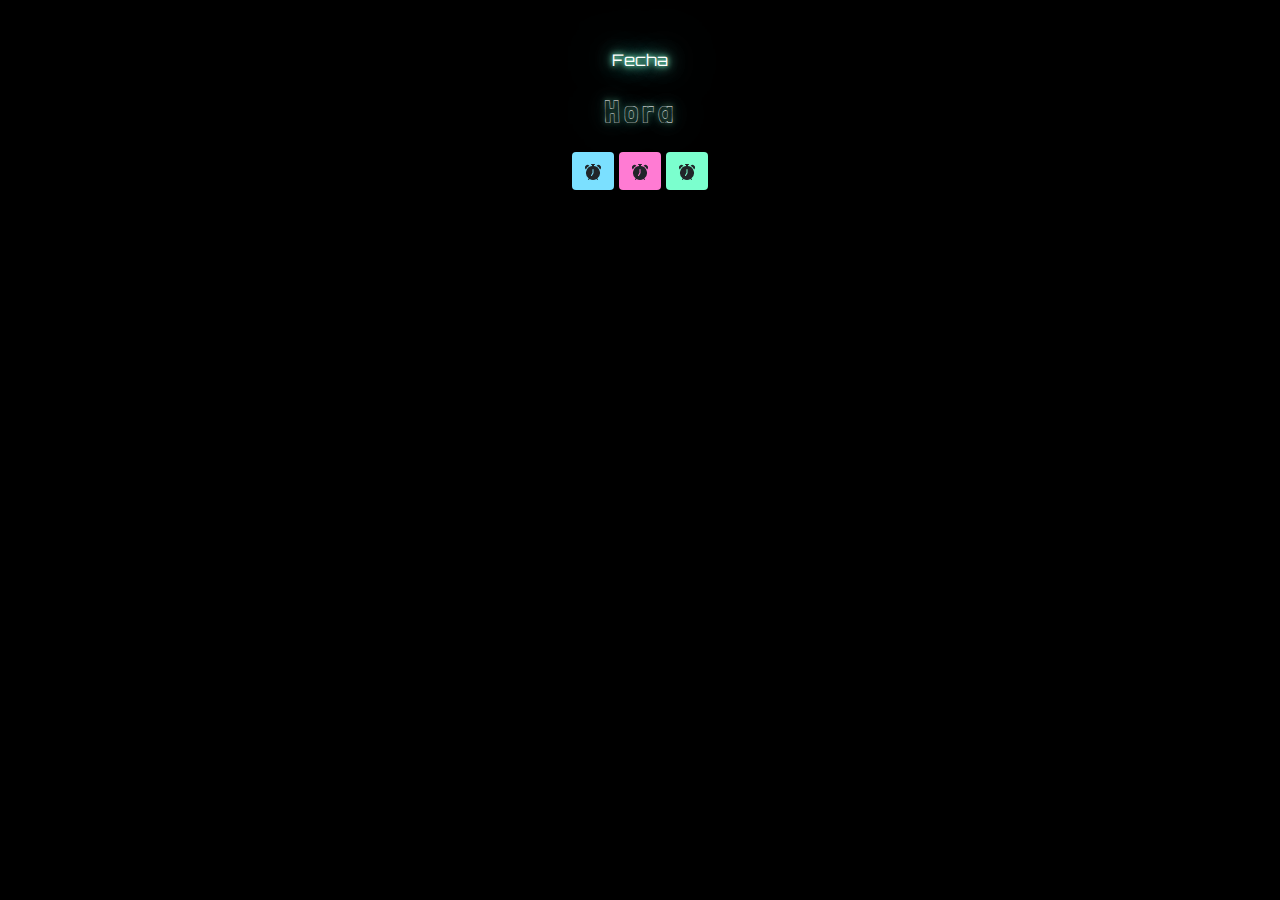
<file: index.html>
<!DOCTYPE html>
<html lang="en">
  <head>
    <meta charset="UTF-8" />
    <meta http-equiv="X-UA-Compatible" content="IE=edge" />
    <meta name="viewport" content="width=device-width, initial-scale=1.0" />
    <meta
    name="description"
    content="reloj"
  />
  <meta name="keywords" content="reloj, watch" />
  <meta name="author" content="Abel Córdoba González" />
  <title>CV_Cordoba_Gonzalez_Abel</title>
    <link rel="stylesheet" href="/css/bootstrap.min.css">
    <link rel="stylesheet" href="/css/style.css" />
    <title>Practica BOM</title>
  </head>
  <body>
    <main>
      <section class="container my-5 text-center">
        <p id="fecha" class="fecha relojVerde">Fecha</p>
        <p id="hora" class="hora relojVerde">Hora</p>
        <article>
          <button class="btn btn-celeste" onclick="cambiarColor('celeste')"> <svg
            xmlns="http://www.w3.org/2000/svg"
            width="16"
            height="16"
            fill="currentColor"
            class="bi bi-alarm-fill text-dark"
            viewBox="0 0 16 16"
          >
            <path
              d="M6 .5a.5.5 0 0 1 .5-.5h3a.5.5 0 0 1 0 1H9v1.07a7.001 7.001 0 0 1 3.274 12.474l.601.602a.5.5 0 0 1-.707.708l-.746-.746A6.97 6.97 0 0 1 8 16a6.97 6.97 0 0 1-3.422-.892l-.746.746a.5.5 0 0 1-.707-.708l.602-.602A7.001 7.001 0 0 1 7 2.07V1h-.5A.5.5 0 0 1 6 .5zm2.5 5a.5.5 0 0 0-1 0v3.362l-1.429 2.38a.5.5 0 1 0 .858.515l1.5-2.5A.5.5 0 0 0 8.5 9V5.5zM.86 5.387A2.5 2.5 0 1 1 4.387 1.86 8.035 8.035 0 0 0 .86 5.387zM11.613 1.86a2.5 2.5 0 1 1 3.527 3.527 8.035 8.035 0 0 0-3.527-3.527z"
            />
          </svg></button>
          <button class="btn btn-rosa" onclick="cambiarColor('rosa')"> <svg
            xmlns="http://www.w3.org/2000/svg"
            width="16"
            height="16"
            fill="currentColor"
            class="bi bi-alarm-fill text-dark"
            viewBox="0 0 16 16"
          >
            <path
              d="M6 .5a.5.5 0 0 1 .5-.5h3a.5.5 0 0 1 0 1H9v1.07a7.001 7.001 0 0 1 3.274 12.474l.601.602a.5.5 0 0 1-.707.708l-.746-.746A6.97 6.97 0 0 1 8 16a6.97 6.97 0 0 1-3.422-.892l-.746.746a.5.5 0 0 1-.707-.708l.602-.602A7.001 7.001 0 0 1 7 2.07V1h-.5A.5.5 0 0 1 6 .5zm2.5 5a.5.5 0 0 0-1 0v3.362l-1.429 2.38a.5.5 0 1 0 .858.515l1.5-2.5A.5.5 0 0 0 8.5 9V5.5zM.86 5.387A2.5 2.5 0 1 1 4.387 1.86 8.035 8.035 0 0 0 .86 5.387zM11.613 1.86a2.5 2.5 0 1 1 3.527 3.527 8.035 8.035 0 0 0-3.527-3.527z"
            />
          </svg></button>
          <button class="btn btn-verde" onclick="cambiarColor('verde')">
            <svg
              xmlns="http://www.w3.org/2000/svg"
              width="16"
              height="16"
              fill="currentColor"
              class="bi bi-alarm-fill text-dark"
              viewBox="0 0 16 16"
            >
              <path
                d="M6 .5a.5.5 0 0 1 .5-.5h3a.5.5 0 0 1 0 1H9v1.07a7.001 7.001 0 0 1 3.274 12.474l.601.602a.5.5 0 0 1-.707.708l-.746-.746A6.97 6.97 0 0 1 8 16a6.97 6.97 0 0 1-3.422-.892l-.746.746a.5.5 0 0 1-.707-.708l.602-.602A7.001 7.001 0 0 1 7 2.07V1h-.5A.5.5 0 0 1 6 .5zm2.5 5a.5.5 0 0 0-1 0v3.362l-1.429 2.38a.5.5 0 1 0 .858.515l1.5-2.5A.5.5 0 0 0 8.5 9V5.5zM.86 5.387A2.5 2.5 0 1 1 4.387 1.86 8.035 8.035 0 0 0 .86 5.387zM11.613 1.86a2.5 2.5 0 1 1 3.527 3.527 8.035 8.035 0 0 0-3.527-3.527z"
              />
            </svg>
          </button>
        </article>
      </section>
    </main>
    <script src="/js/reloj.js"></script> 
    <script src="/js/bootstrap.min.js"></script>
  </body>
</html>
</file>
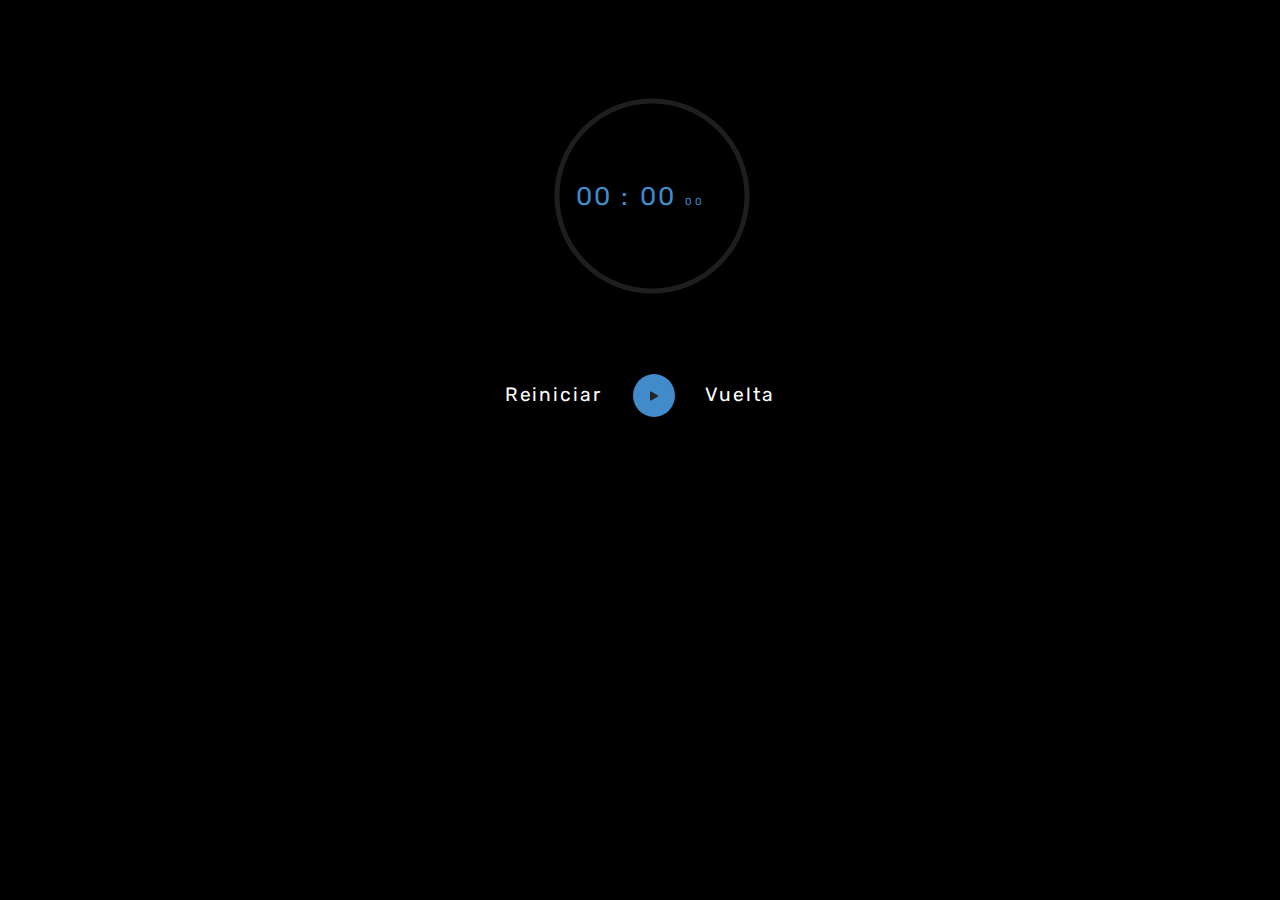
<file: pages/Cronometro.html>
<!DOCTYPE html>
<html lang="en">
  <head>
    <meta charset="UTF-8" />
    <meta http-equiv="X-UA-Compatible" content="IE=edge" />
    <meta name="viewport" content="width=device-width, initial-scale=1.0" />
    <meta name="description" content="reloj" />
    <meta name="keywords" content="temporizador, chronometer" />
    <meta name="author" content="Abel Córdoba González" />
    <title>CV_Cordoba_Gonzalez_Abel</title>
    <link rel="stylesheet" href="/css/bootstrap.min.css" />
    <link rel="stylesheet" href="/css/style-cronometro.css" />
    <title>Cronómetro</title>
  </head>
  <body>
    <main>
      <section class="container my-5">
        <div class="esfera my-5 py-5" id="esfera">
          <div>
            <svg class="ms-4" id="circulo">
              <circle class="progressCircle" cx="100" cy="100" r="95" />
              <circle class="progressCircle" cx="100" cy="100" r="95" />
            </svg>
            <div class="cronometro" id="cronometro">
              <span id="min">00</span>
              <span id="separador">:</span>
              <span id="seg">00</span>
              <span id="centeseg">00</span>
            </div>
          </div>
          <!-- <input
            value="35"
            type="number"
            step="5"
            min="0"
            max="100"
            placeholder="progress"
          /> -->
          <div
            class="btn-group d-flex justify-center align-items-center my-5"
            id="botones"
          >
            <a class="btn botones" id="reiniciar">Reiniciar</a>
            <button class="btn btn fw-bolder" id="playPause">
              <svg
                xmlns="http://www.w3.org/2000/svg"
                width="16"
                height="16"
                fill="currentColor"
                class="bi bi-play-fill"
                viewBox="0 0 16 16"
              >
                <path
                  d="m11.596 8.697-6.363 3.692c-.54.313-1.233-.066-1.233-.697V4.308c0-.63.692-1.01 1.233-.696l6.363 3.692a.802.802 0 0 1 0 1.393z"
                />
              </svg>
            </button>
            <a class="btn botones" id="vuelta">Vuelta</a>
          </div>
          <div id="vueltas"></div>
        </div>
      </section>
    </main>

    <script src="/js/bootstrap.min.js"></script>
    <script src="/js/BOM-Cronometro.js"></script>
  </body>
</html>
</file>
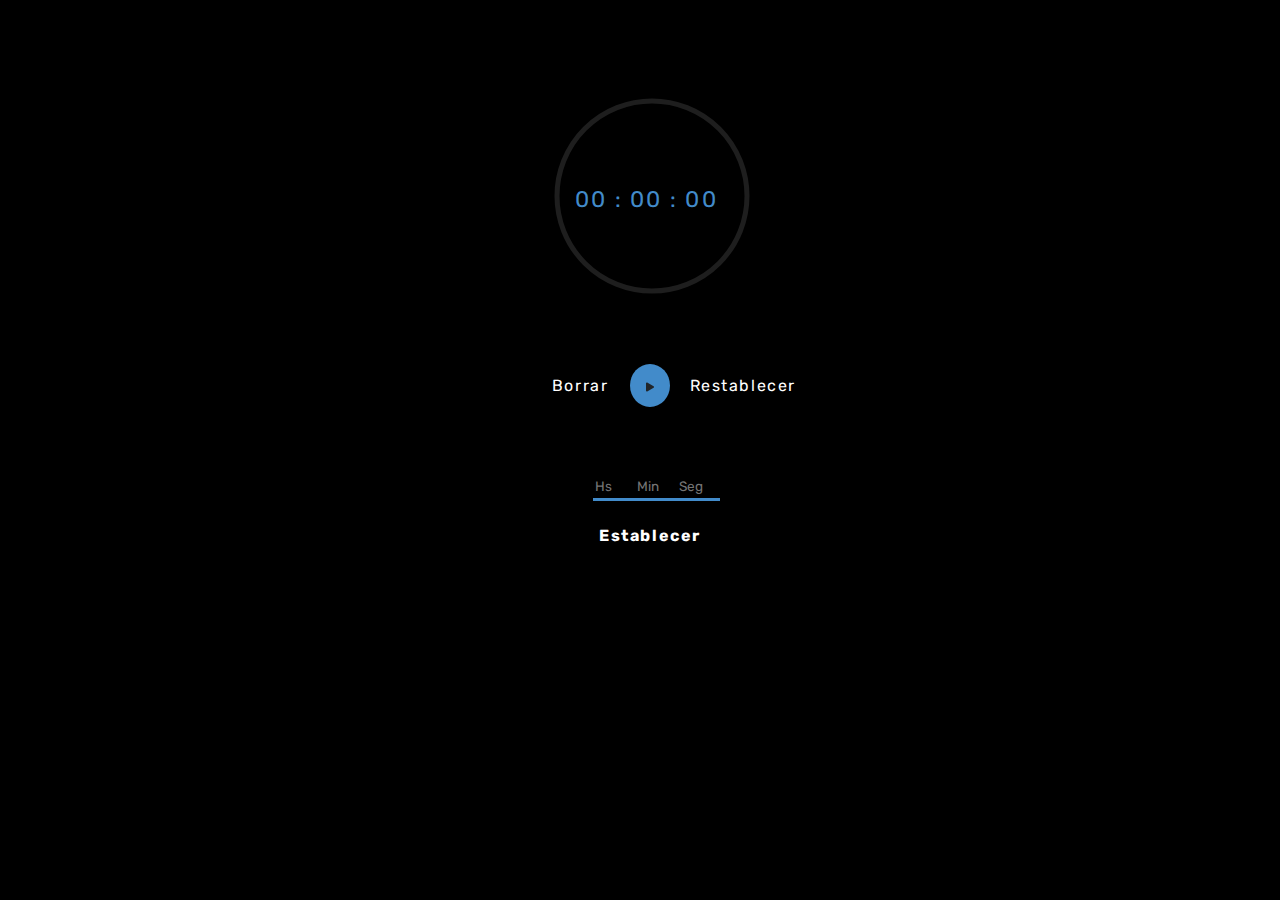
<file: pages/Temporizador.html>
<!DOCTYPE html>
<html lang="en">
  <head>
    <meta charset="UTF-8" />
    <meta http-equiv="X-UA-Compatible" content="IE=edge" />
    <meta name="viewport" content="width=device-width, initial-scale=1.0" />
    <meta name="description" content="reloj" />
    <meta name="keywords" content="temporizador, chronometer" />
    <meta name="author" content="Abel Córdoba González" />
    <title>CV_Cordoba_Gonzalez_Abel</title>
    <link rel="stylesheet" href="/css/bootstrap.min.css" />
    <link rel="stylesheet" href="/css/style-temporizador.css" />
    <title>Temporizador</title>
  </head>
  <body>
    <header><div id="toastPlaceholder"></div></header>
    <main>
      <section class="container my-5">
        <div class="esfera my-5 py-5" id="esfera">
          <div>
            <svg class="ms-4" id="circulo">
              <circle class="progressCircle" cx="100" cy="100" r="95" />
              <circle class="progressCircle" cx="100" cy="100" r="95" />
            </svg>
            <div class="temporizador" id="temporizador">
              <span id="hs">00</span>
              <span id="separador">:</span>
              <span id="min">00</span>
              <span id="separador">:</span>
              <span id="seg">00</span>
            </div>
          </div>
          <div
            class="btn-group d-flex  justify-content-between align-items-center ms-5 my-5"
            id="botones"
          >
            <a class="btn botones" id="borrar">Borrar</a>
            <button class="btn btn fw-bolder" id="playPause">
              <svg
                xmlns="http://www.w3.org/2000/svg"
                width="16"
                height="16"
                fill="currentColor"
                class="bi bi-play-fill"
                viewBox="0 0 16 16"
              >
                <path
                  d="m11.596 8.697-6.363 3.692c-.54.313-1.233-.066-1.233-.697V4.308c0-.63.692-1.01 1.233-.696l6.363 3.692a.802.802 0 0 1 0 1.393z"
                />
              </svg>
            </button>
            <a class="btn botones" id="restablecer">Restablecer</a>
          </div>
          <div class="input-group mb-3 text-center">
            <input
            type="number"
            step="1"
            min="0"
            max="24"
            placeholder="Hs"
            id="horas"
          /> 
            <input
            type="number"
            step="1"
            min="0"
            max="59"
            placeholder="Min"
            id="minutos"
          /> 
            <input
            type="number"
            step="1"
            min="0"
            max="59"
            placeholder="Seg"
            id="segundos"
          /> 
          </div>
          <button class="btn botones fw-bolder" id="establecer">
            Establecer
          </button>
        </div>
      </section>
    </main>
    <script src="/js/bootstrap.min.js"></script>
    <script src="/js/BOM-Temporizador.js"></script>
  </body>
</html>
</file>
<file: css/style.css>
@import url(https://fonts.googleapis.com/css2?family=Londrina+Outline&display=swap);
 @import url(https://fonts.googleapis.com/css2?family=Orbitron:wght@100;200;300;400;500;600;800;900&display=swap);


body{
    background: #000;
}

 .fecha{
    font-family: 'Orbitron', sans-serif;
    color: white;
}


.hora {
  font-family: 'Londrina Outline', display;
  color: white;
  letter-spacing: 4px;
  font-size: 2em;
}


/* efecto neon */

.relojVerde{
    text-shadow: 0 0 5px #7bffce,
    0 0 10px #7bffce,
    0 0 20px #7bffce,
    0 0 40px #7bffce,
    0 0 80px #7bffce,
    0 0 90px #7bffce,
    0 0 100px #7bffce;
}
.relojCeleste{
    text-shadow: 0 0 5px #7be0ff,
    0 0 10px #7be0ff,
    0 0 20px #7be0ff,
    0 0 40px #7be0ff,
    0 0 80px #7be0ff,
    0 0 90px #7be0ff,
    0 0 100px #7be0ff;
}
.relojRosa{
    text-shadow: 0 0 5px #ff7bd3,
    0 0 10px #ff7bd3,
    0 0 20px #ff7bd3,
    0 0 40px #ff7bd3,
    0 0 80px #ff7bd3,
    0 0 90px #ff7bd3,
    0 0 100px #ff7bd3;
}

.btn-verde{
    background: #7bffce;
}

.btn-celeste{
    background: #7be0ff;
}

.btn-rosa{
    background: #ff7bd3;
}
</file>
<file: css/style-cronometro.css>
@import url("https://fonts.googleapis.com/css2?family=Rubik:wght@300;400;500;700&display=swap");

body {
  background: #000;
  margin: 0;
  padding: 0;
  font-family: "Rubik", sans-serif;
  display: flex;
  justify-content: center;
  align-items: center;
}

#circulo {
  width: 200px;
  height: 200px;
  transform: rotate(-90deg);
  overflow: initial;
}

.progressCircle {
  width: 150px;
  height: 150px;
  stroke-width: 5px;
  fill: transparent;
}

.progressCircle:nth-child(1) {
  stroke: #ffffff1e;
}
.progressCircle:nth-child(2) {
  stroke: rgb(66, 139, 202);
  position: relative;
  z-index: 1;
}
.esfera:nth-child(1) .progressCircle:nth-child(2) {
  /* stroke-dashoffset:600;
  stroke-dasharray:600;
  stroke-dashoffset:calc(600 - (600 * 9) / 100); */
  transition: stroke-dashoffset 0.35s;
  transform: rotate(-360deg);
  transform-origin: 50% 50%;
}

.esfera {
  color: #fff;
  text-align: center;
}
.esfera div {
  position: relative;
}
.esfera .cronometro {
  position: absolute;
  left: 50%;
  top: 50%;
  transform: translate(-50%, -50%);
  color: rgb(66, 139, 202);
  font-size: 1.6em;
  letter-spacing: 0.1em;
  opacity: 1;
  animation: parpadeo 1s linear 0.2s infinite normal none;
  animation-play-state: paused; 
}

@keyframes parpadeo {
  0% {
    opacity: 1;
    color: rgb(66, 139, 202);
  }
  50% {
    opacity: 0;
    color: rgb(66, 139, 202);
  }
  
  100% {
    opacity: 1;
    color: rgb(66, 139, 202);
  }
} 

/* input {
  position: fixed;
  top: 10px;
  left: 10px;
  width: 80px;
}
 */
#centeseg {
  font-size: 0.4em;
}

.botones {
  color: #ffffff;
  font-size: 1.2em;
  letter-spacing: 0.1em;
  text-decoration: none;
  margin: 0px;
  padding-left: 0px;
  padding-right: 0px;
}
.botones:hover {
  color: rgb(66, 139, 202);
  font-size: 1.2em;
}

#playPause {
  width: 40%;
  height: 40%;
  font-size: 1.2em;
  background: rgb(66, 139, 202);
  border-color: none;
  border-radius: 100%;
  margin: 30px;
  cursor: pointer;
}
</file>
<file: css/style-temporizador.css>
@import url("https://fonts.googleapis.com/css2?family=Rubik:wght@300;400;500;700&display=swap");

body {
  background: #000;
  margin: 0;
  padding: 0;
  font-family: "Rubik", sans-serif;
  display: flex;
  justify-content: center;
  align-items: center;
}

#circulo {
  width: 200px;
  height: 200px;
  transform: rotate(-90deg);
  overflow: initial;
}

.progressCircle {
  width: 150px;
  height: 150px;
  stroke-width: 5px;
  fill: transparent;
}

.progressCircle:nth-child(1) {
  stroke: #ffffff1e;
}
.progressCircle:nth-child(2) {
  stroke: rgb(66, 139, 202);
  position: relative;
  z-index: 1;
}
.esfera:nth-child(1) .progressCircle:nth-child(2) {
  transition: stroke-dashoffset 0.35s;
}

.esfera {
  color: #fff;
  text-align: center;
}
.esfera div {
  position: relative;
}
.esfera .temporizador {
  position: absolute;
  left: 52%;
  top: 52%;
  transform: translate(-50%, -50%);
  color: rgb(66, 139, 202);
  font-size: 1.4rem;
  letter-spacing: 0.1em;
  opacity: 1;
  animation: parpadeo 1s linear 0.2s infinite normal none;
  animation-play-state: paused; 
}

@keyframes parpadeo {
  0% {
    opacity: 1;
    color: rgb(66, 139, 202);
  }
  50% {
    opacity: 0;
    color: rgb(66, 139, 202);
  }
  
  100% {
    opacity: 1;
    color: rgb(66, 139, 202);
  }
} 

input {
  display: flex;
  justify-content: space-around;
  align-items: center;
  width: 43px;
  color: white;
  font-size: 0.85em;
  background: transparent;
  border: none;
  border-bottom: solid rgb(66, 139, 202);
  margin-left: 35%;

}
 

.botones {
  color: #ffffff;
  font-size: 1em;
  letter-spacing: 0.1em;
  text-decoration: none;
  margin-left: 20px;
  padding-left: 0px;
  padding-right: 0px;
}
.botones:hover {
  color: rgb(66, 139, 202);
  font-size: 1em;
}

#playPause {
  width: 40%;
  height: 40%;
  font-size: .8em;
  background: rgb(66, 139, 202);
  border-color: none;
  border-radius: 100%;
  margin: 20px 20px;
  padding: 11px;
  cursor: pointer;
}
#cancelAlarm {
  width: 50%;
  height:40%;
  font-size: 1em;
  font-weight: bold;
  background: rgb(66, 139, 202);
  color: black;
  border-color: none;
  margin: 10px;
  padding: 5px;
  cursor: pointer;
}
#cancelAlarm:hover {
  width: 50%;
  height:50%;
  font-size: 1em;
  font-weight: bold;
  background: white;
  color: rgb(66, 139, 202);
  border-color: none;
  margin-top: 5px;
  box-shadow: 8px 10px 14px -8px rgba(0,0,0,0.75);
  cursor: pointer;
}
</file>
